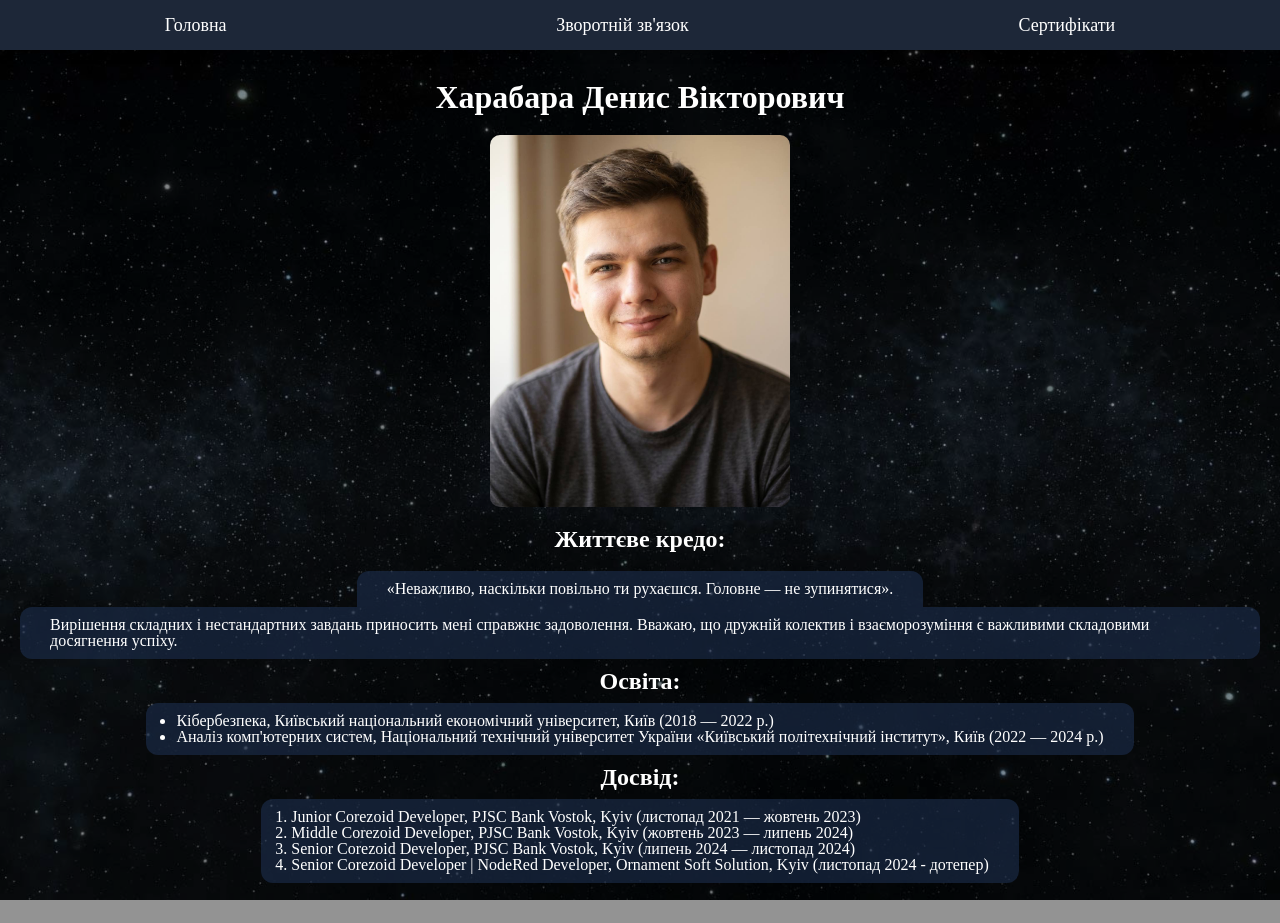
<file: index.html>
<!DOCTYPE html>
<html lang="uk">
<head>
    <meta charset="UTF-8">
    <meta name="viewport" content="width=device-width, initial-scale=1.0">
    <title>Харабара Денис Вікторович</title>
    <link rel="stylesheet" href="./styles/styles.css">
</head>
<body>
    <div class="bg">
        <nav class="main_menu">
            <a href="index.html">Головна</a>
            <a href="pages/contacts.html">Зворотній зв'язок</a>
            <a href="pages/cert.html">Сертифікати</a>
        </nav>
        <h1 class="title">Харабара Денис Вікторович</h1>
        <img  class="avatar_img" width="300" src="./img/img1.jpg" alt="Моє фото">
        <h2>Життєве кредо:</h2>
        <p class="add_info first">«Неважливо, наскільки повільно ти рухаєшся. Головне — не зупинятися».</p>
        <p class="add_info last">Вирішення складних і нестандартних завдань приносить мені справжнє задоволення. Вважаю, що дружній колектив і взаєморозуміння є важливими складовими досягнення успіху.</p>
        <h2 class="title marg_t_10">Освіта:</h2>
        <ul class="info_block">
            <li>Кібербезпека, Київський національний економічний університет, Київ (2018 — 2022 р.)</li>
            <li>Аналіз комп'ютерних систем, Національний технічний університет України «Київський політехнічний інститут», Київ (2022 — 2024 р.)</li>
        </ul>
        <h2 class="title marg_t_10">Досвід:</h2>
        <ol class="info_block">
            <li>Junior Corezoid Developer, PJSC Bank Vostok, Kyiv (листопад 2021 — жовтень 2023)</li>
            <li>Middle Corezoid Developer, PJSC Bank Vostok, Kyiv (жовтень 2023 — липень 2024)</li>
            <li>Senior Corezoid Developer, PJSC Bank Vostok, Kyiv (липень 2024 — листопад 2024)</li>
            <li>Senior Corezoid Developer | NodeRed Developer, Ornament Soft Solution, Kyiv (листопад 2024 - дотепер)</li>
        </ol>
    </div>
</body>
</html>
</file>
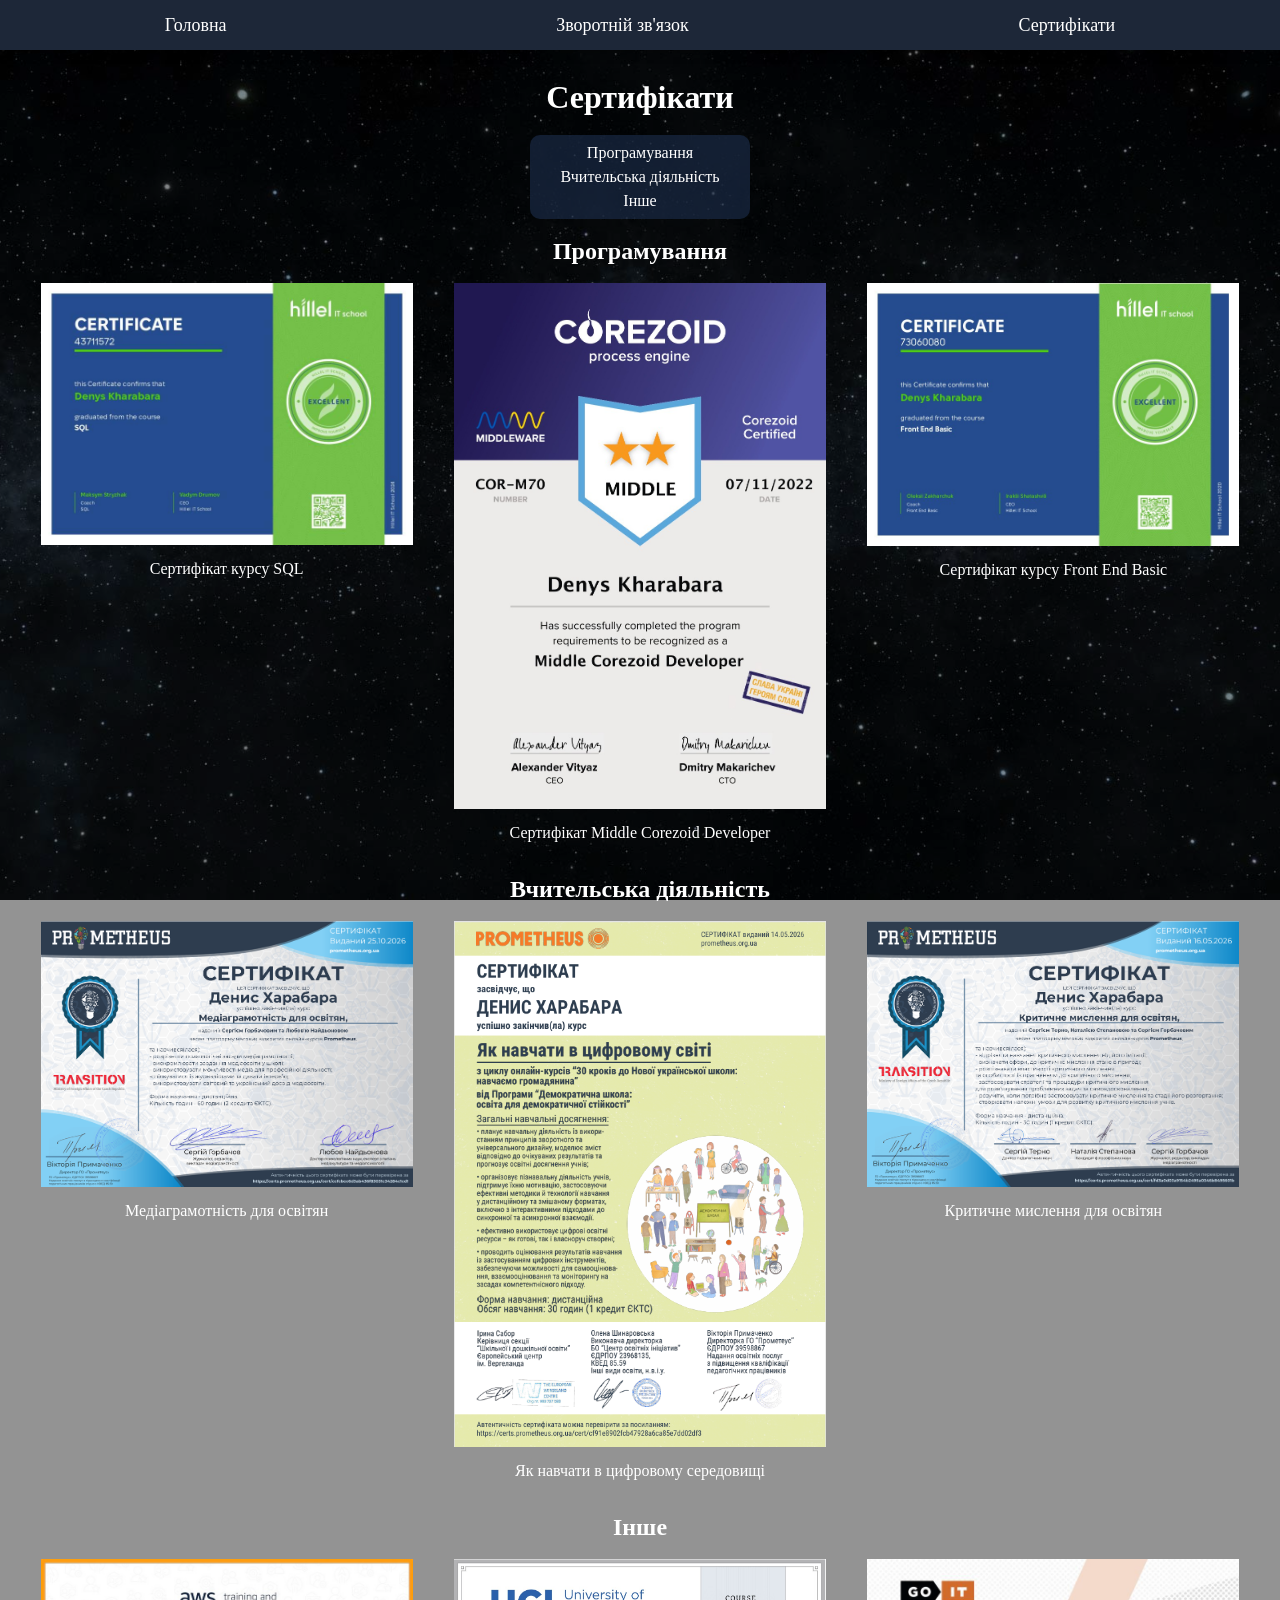
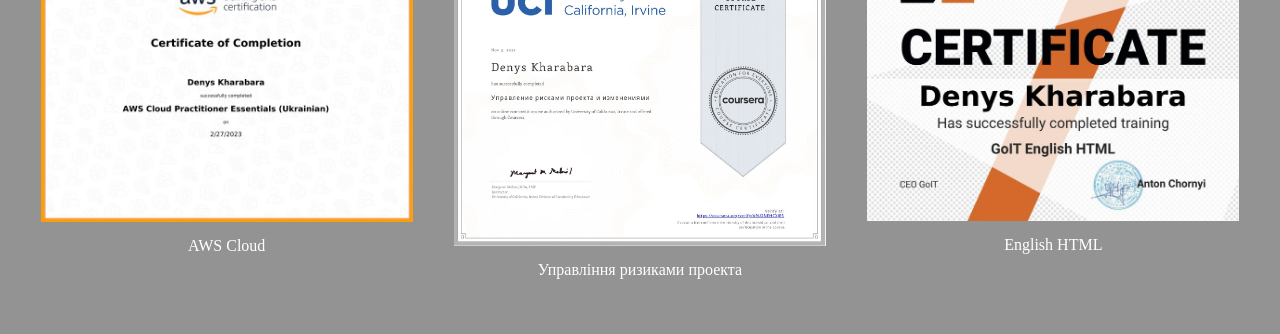
<file: pages/cert.html>
<!DOCTYPE html>
<html lang="uk">
<head>
    <meta charset="UTF-8">
    <meta name="viewport" content="width=device-width, initial-scale=1.0">
    <title>Сертифікати</title>
    <link rel="stylesheet" href="../styles/styles.css">
</head>
<body>
    <div class="bg">
        <nav class="main_menu">
            <a href="../index.html">Головна</a>
            <a href="contacts.html">Зворотній зв'язок</a>
            <a href="cert.html">Сертифікати</a>
        </nav>
        <h1 class="title">Сертифікати</h1>
        <ul class="cert_list">
            <li><a href="cert.html#anchor_p">Програмування</a></li>
            <li><a href="cert.html#anchor_t">Вчительська діяльність</a></li>
            <li><a href="cert.html#anchor_e">Інше</a></li>
        </ul>
        <h2 class="title h_margin" id="anchor_p">Програмування</h2>
        <div class="gallery">
            <div class="gallery__elem">
                <img src="../img/c_cert1.jpg" alt="Сертифікат курсу SQL">
                <p>Cертифікат курсу SQL</p>
            </div>
            <div class="gallery__elem">
                <img src="../img/c_cert2.jpg" alt="Сертифікат Middle Corezoid Developer">
                <p>Сертифікат Middle Corezoid Developer</p>
            </div>
            <div class="gallery__elem">
                <img src="../img/c_cert3.jpg" alt="Сертифікат курсу Front End Basic">
                <p>Сертифікат курсу Front End Basic</p>
            </div>
        </div>
        <h2 class="title h_margin" id="anchor_t">Вчительська діяльність</h2>
         <div class="gallery">
            <div class="gallery__elem">
                <img src="../img/t_cert2.png" alt="Сертифікат Медіаграмотність для освітян">
                <p>Медіаграмотність для освітян</p>
            </div>
            <div class="gallery__elem">
                <img src="../img/t_cert1.png" alt="Сертифікат Як навчати в цифровому середовищі">
                <p>Як навчати в цифровому середовищі</p>
            </div>
            <div class="gallery__elem">
                <img src="../img/t_cert3.png" alt="Сертифікат Критичне мислення для освітян">
                <p>Критичне мислення для освітян</p>
            </div>
        </div>
        <h2 class="title h_margin" id="anchor_e">Інше</h2>
        <div class="gallery">
            <div class="gallery__elem">
                <img src="../img/e_cert2.jpg" alt="Сертифікат AWS Cloud">
                <p>AWS Cloud</p>
            </div>
            <div class="gallery__elem">
                <img src="../img/e_cert1.jpg" alt="Сертифікат Управління ризиками">
                <p>Управління ризиками проекта</p>
            </div>
            <div class="gallery__elem">
                <img src="../img/e_cert3.jpg" alt="Сертифікат English HTML">
                <p>English HTML</p>
            </div>
        </div>
    </div>
</body>
</html>
</file>
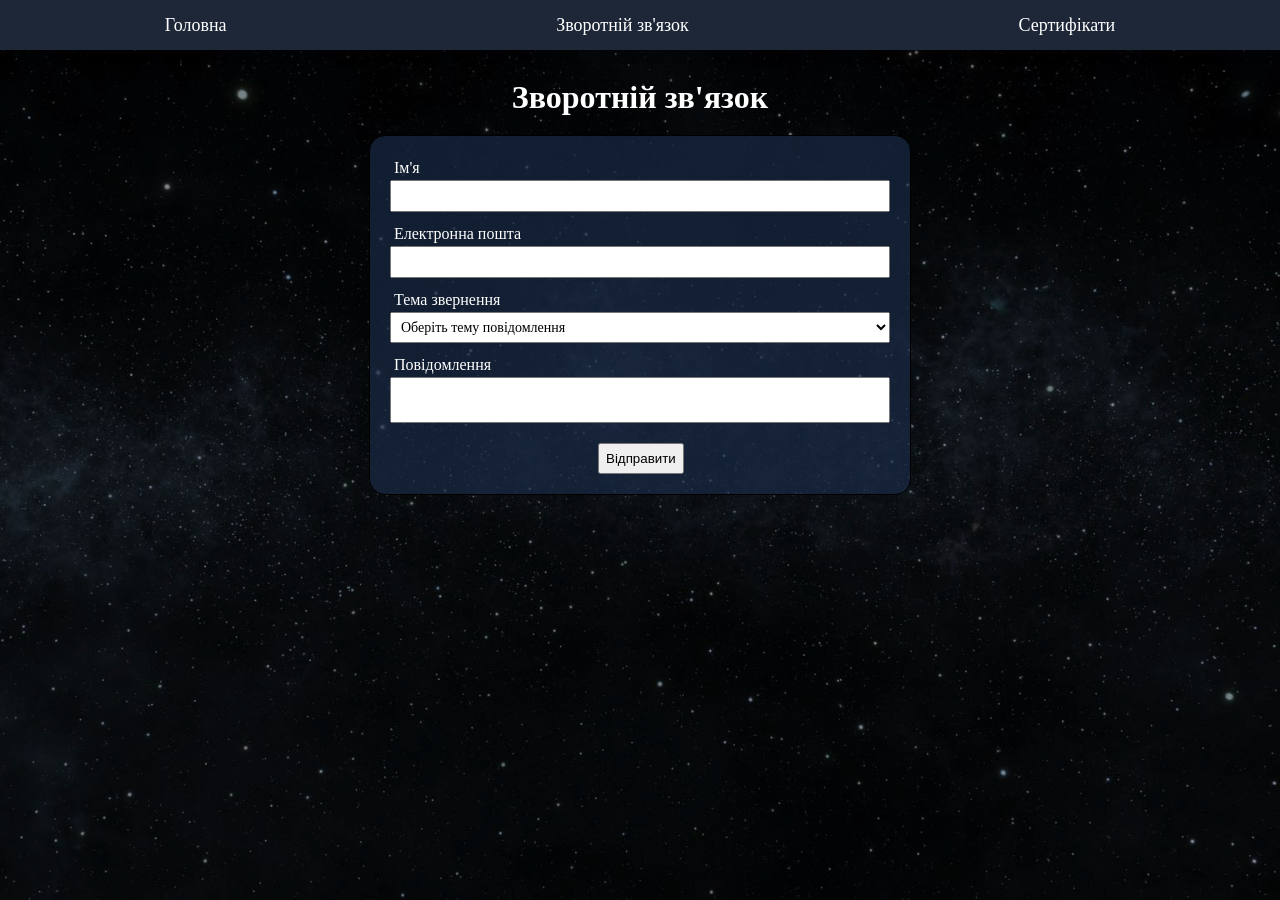
<file: pages/contacts.html>
<!DOCTYPE html>
<html lang="uk">
<head>
    <meta charset="UTF-8">
    <meta name="viewport" content="width=device-width, initial-scale=1.0">
    <title>Зворотній зв'язок</title>
    <link rel="stylesheet" href="../styles/styles.css">
</head>
<body>
    <div class="bg">
        <nav class="main_menu">
            <a href="../index.html">Головна</a>
            <a href="contacts.html">Зворотній зв'язок</a>
            <a href="cert.html">Сертифікати</a>
        </nav>
        <h1 class="title">Зворотній зв'язок</h1>
        <form action="#">
            <label for="form__name">Ім'я</label>
            <input type="text" id="form__name" name="f_name" required>
            <label for="form__email">Електронна пошта</label>
            <input type="email" id="form__email" name="f_email" required>
            <label for="form__reason">Тема звернення</label>
            <select name="f_reason" id="form__reason" required>
                <option value="" disabled selected>Оберіть тему повідомлення</option>
                <option value="reason_1">Запит на розробку вебсайту</option>
                <option value="reason_2">Запит на проведення тренінгу</option>
                <option value="reason_3">Консультація щодо IT-проєкту</option>
                <option value="reason_4">Інше питання</option>
            </select>
            <label for="form__txt">Повідомлення</label>
            <textarea name="f_txt" id="form__txt" required></textarea>
            <button type="submit">Відправити</button>
        </form>
    </div>
</body>
</html>
</file>
<file: styles/styles.css>
/*-----------------vars--------------------*/
:root {
    --nav_bg_color: rgb(29, 39, 56);
    --main_bg_color: rgba(28, 46, 77, 0.616);
    --txt_color: white;
    --url_add_color: rgb(144, 177, 230);
}
 
/*-----------------main--------------------*/
body{
    display: flex;
    flex-direction: column;
    align-items: center;
    background: url(../img/bg.jpg);
    background-repeat: no-repeat;
    background-position: center;
    background-attachment: fixed;
    background-size: cover;
    margin: 0;
    color: rgb(255, 255, 255);
    font-family: serif;
    font-weight: normal;
    font-size: 16px;
    line-height: 1;
}
.bg{
    display: flex;
    flex-direction: column;
    align-items: center;
    width: calc(100% - 40px);
    background-color: rgba(0, 0, 0, 0.425);
    padding: 60px 20px 40px;
    min-height: calc(100vh - 100px);
}
.main_menu{
    display: flex;
    width: 100%;
    justify-content: space-around;
    align-items: center;
    position: fixed;
    top: 0;
    left: 0;
    right: 0;
    height: 50px;
    background-color: var(--nav_bg_color);
    box-shadow: 0 4px 10px rgba(0, 0, 0, 0.2);
}

.main_menu a{
    color: var(--txt_color);
    text-decoration: none;
    font-size: 18px;
}
.main_menu a:visited{
    color: var(--txt_color);
}
.main_menu a:hover{
    color: var(--url_add_color);
}

.title{
    text-align: center;
}
.marg_t_10{
    margin: 10px 0 ;
}

/*-----------------main_page--------------------*/

.avatar_img{
    border-radius: 10px;
    max-width: 100%;
}
.info_block{
    background-color: var(--main_bg_color);
    padding: 10px 30px;
    border-radius: 12px;
    margin: 0;
}
.add_info{
    margin: 0;
    background-color: var(--main_bg_color);
    padding: 10px 30px;
    border-radius: 12px;
}
.add_info.first{
    border-bottom-left-radius: 0;
    border-bottom-right-radius: 0;
}

/*-----------------cert_page--------------------*/

.cert_list{
    display: inline-block;
    width: 200px;
    margin: 0 calc(100% / 2 - 100px);
    list-style: none;
    background-color: var(--main_bg_color);
    padding: 6px 10px;
    border-radius: 10px;
    text-align: center;
}
.cert_list li{
    padding: 4px;
}
.cert_list a{
    color: var(--txt_color);
    text-decoration: none;
}
.cert_list a:visited{
 color: var(--txt_color);
}
.cert_list a:hover{
 cursor: pointer;
 color: var(--url_add_color);
}

.gallery{
    display: flex;
    justify-content: space-around;
}
.gallery__elem{
    width: 30%;
    display: flex;
    flex-direction: column;
    align-items: center;
}
.gallery__elem img{
    width: 100%;
}

/*-----------------contacts_page--------------------*/

form{
    margin: 0 calc(100% / 2 - 250px);
    display: flex;
    flex-direction: column;
    max-width: 500px;
    width: calc(100% - 4px);
    border: 1px solid black;
    border-radius: 16px;
    padding: 20px 20px;
    background-color: var(--main_bg_color);

}
label{
    margin: 4px;
    cursor: pointer;
}
form input, form select, form textarea{
    margin-bottom: 10px;
    font-family: serif;
    font-size: 14px;
    padding: 6px;
}
textarea{
    resize: none;
}
button{
    cursor: pointer;
    padding: 6px;
    margin-top: 20px;
    width: fit-content;
    margin: 10px calc(50% - 42px) 0;
}

.h_margin{
    scroll-margin-top: 80px;
    margin: 20px 0;
}
</file>
